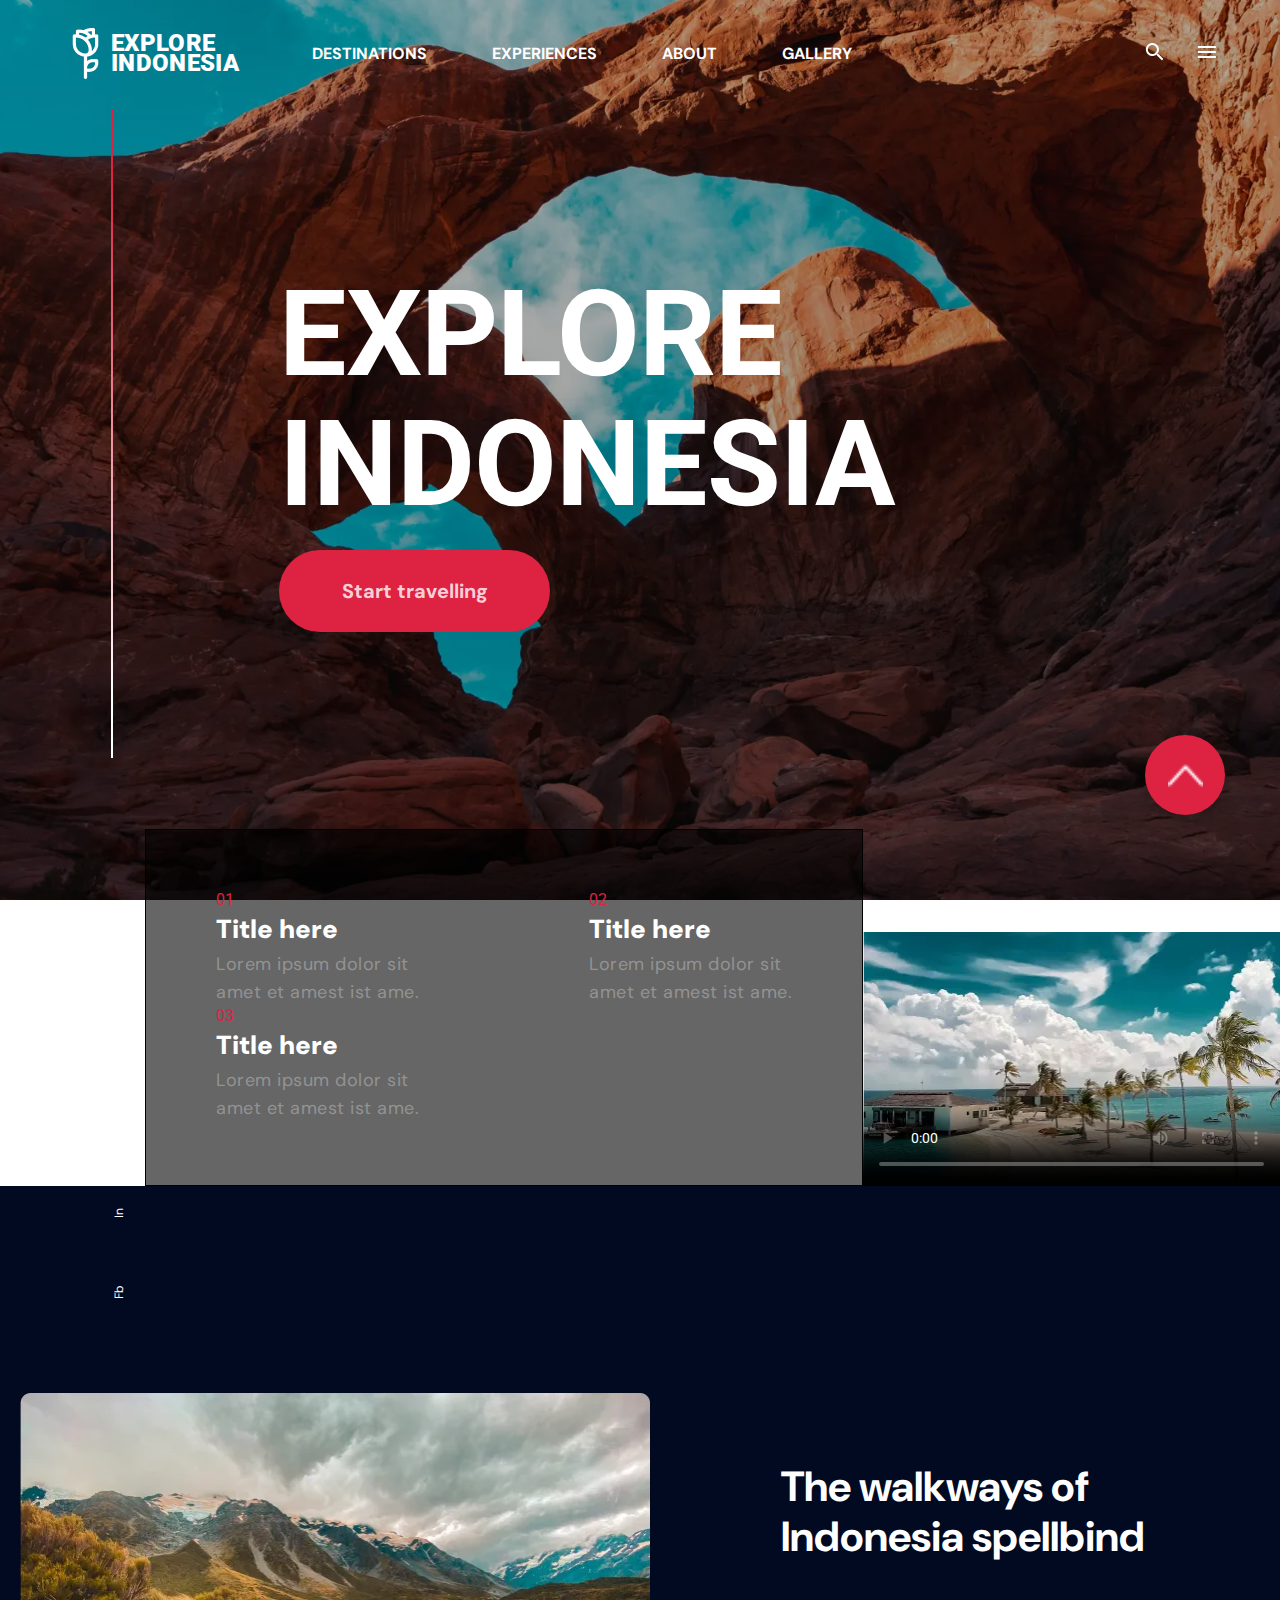
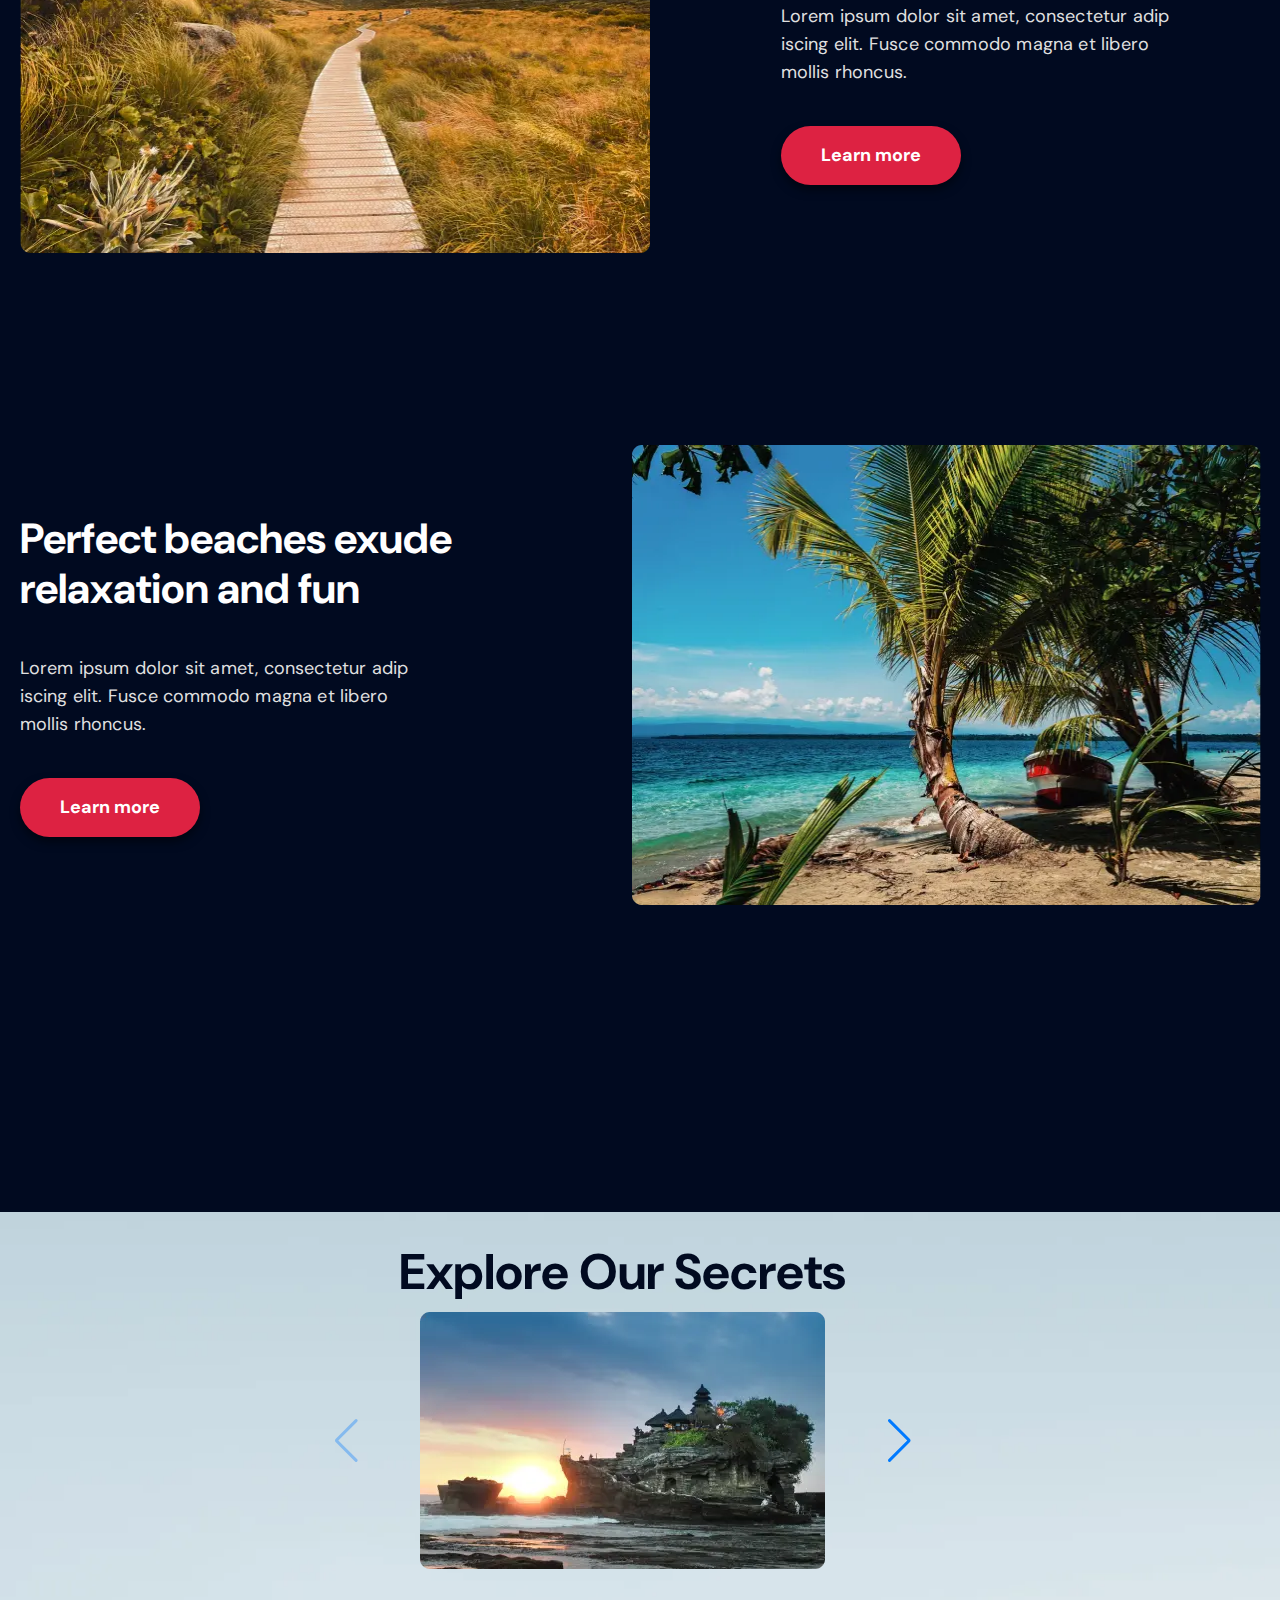
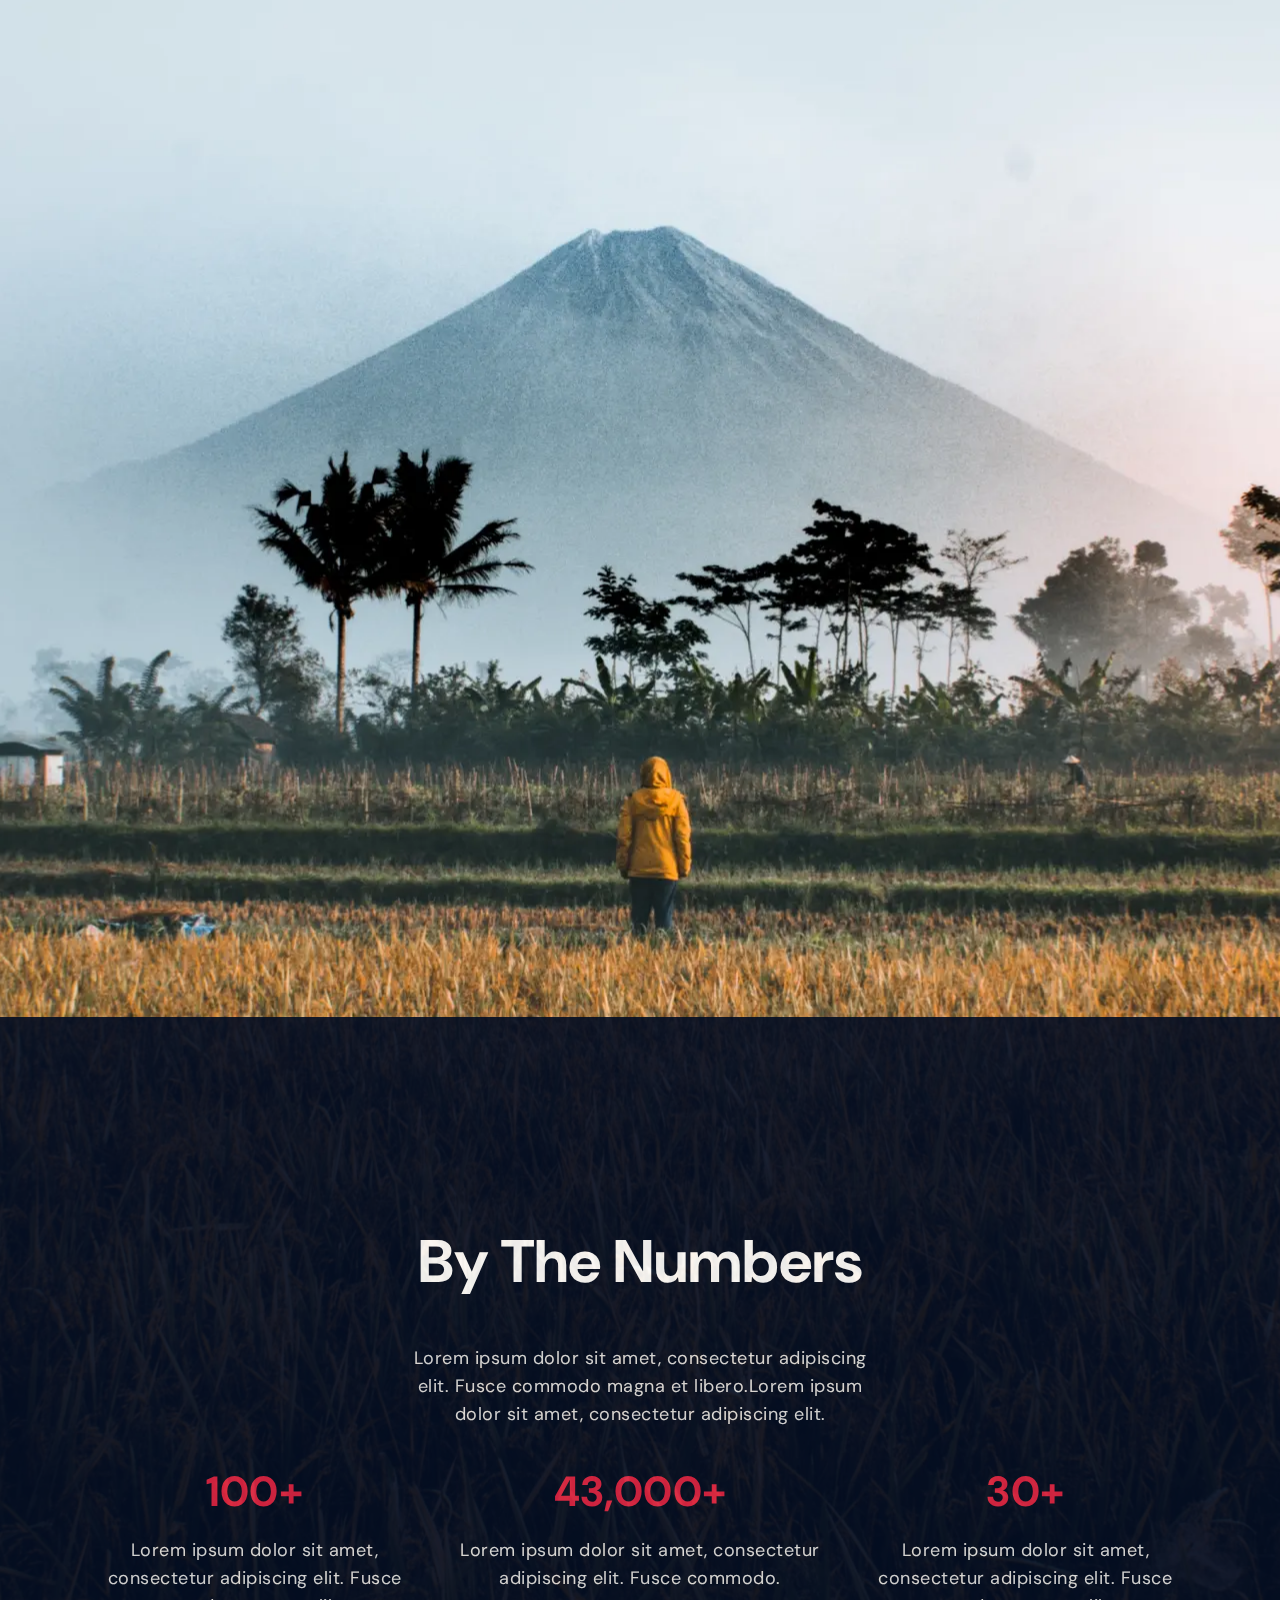
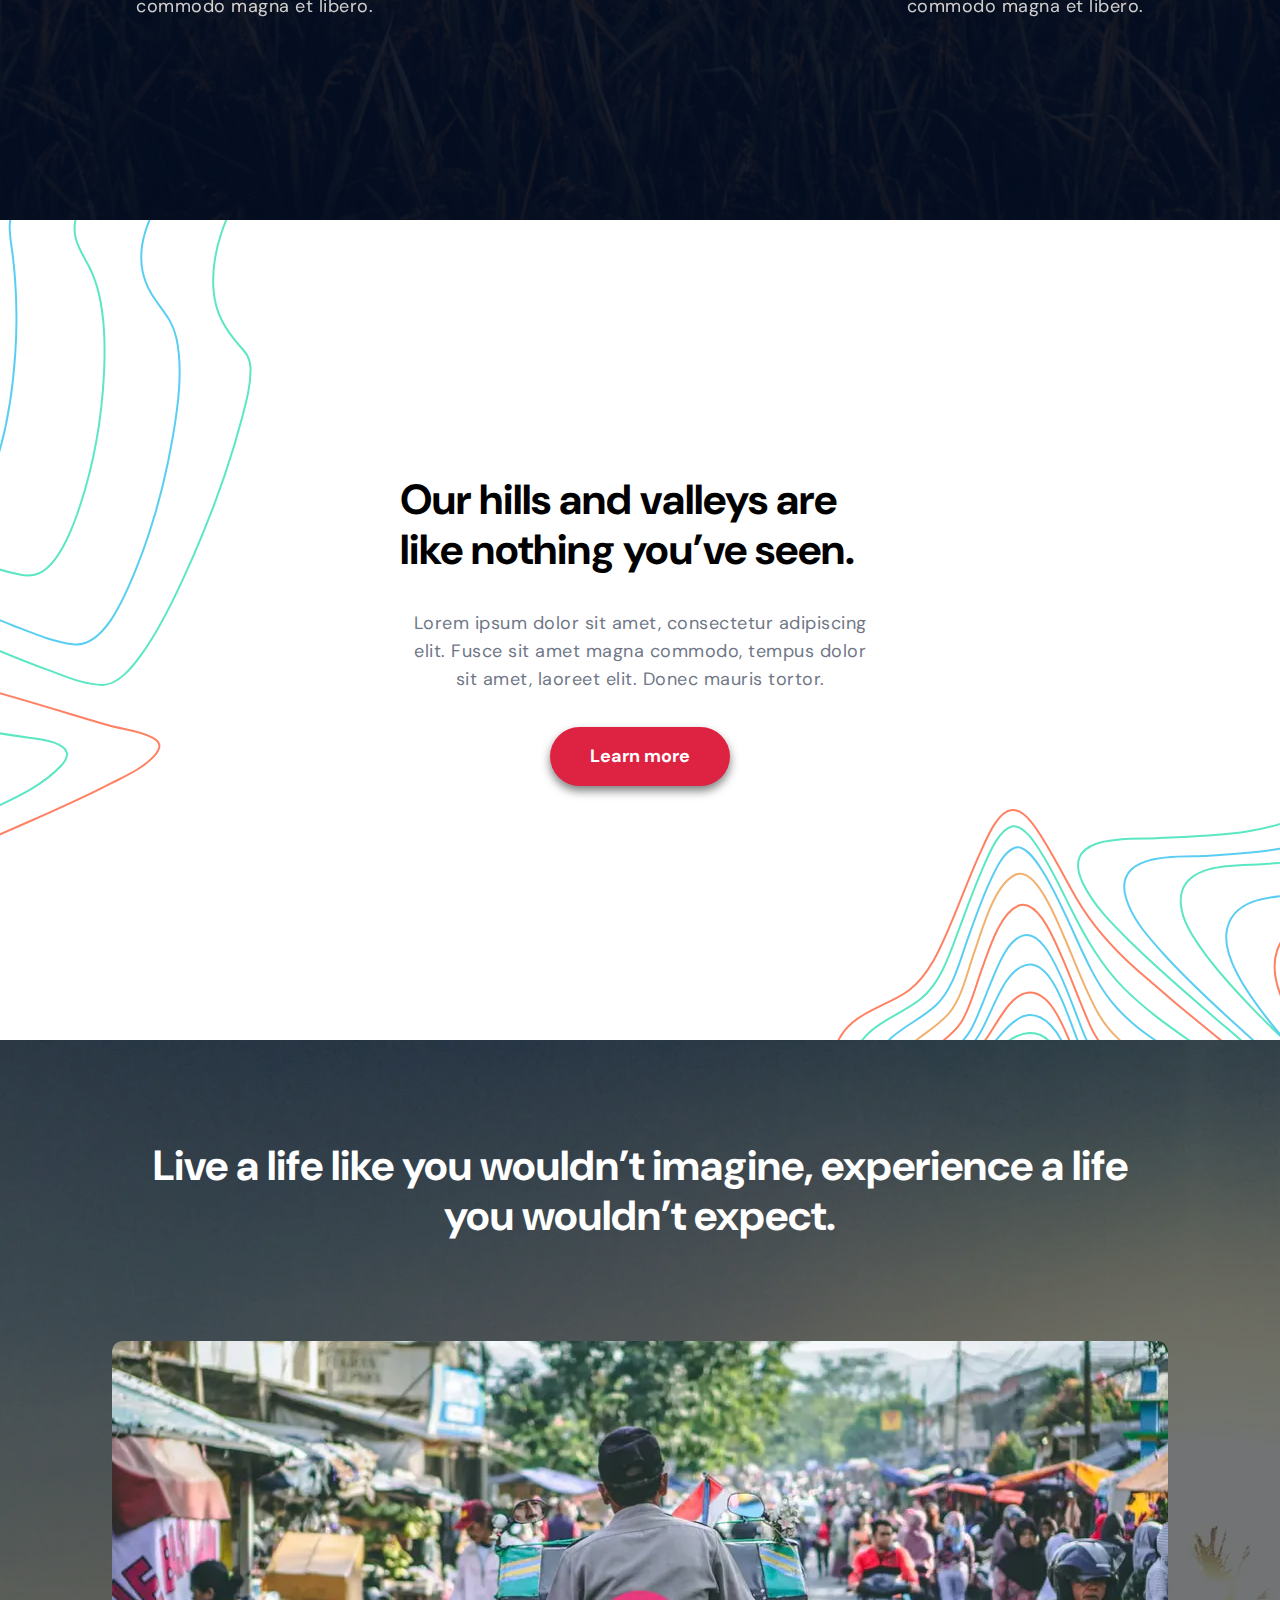
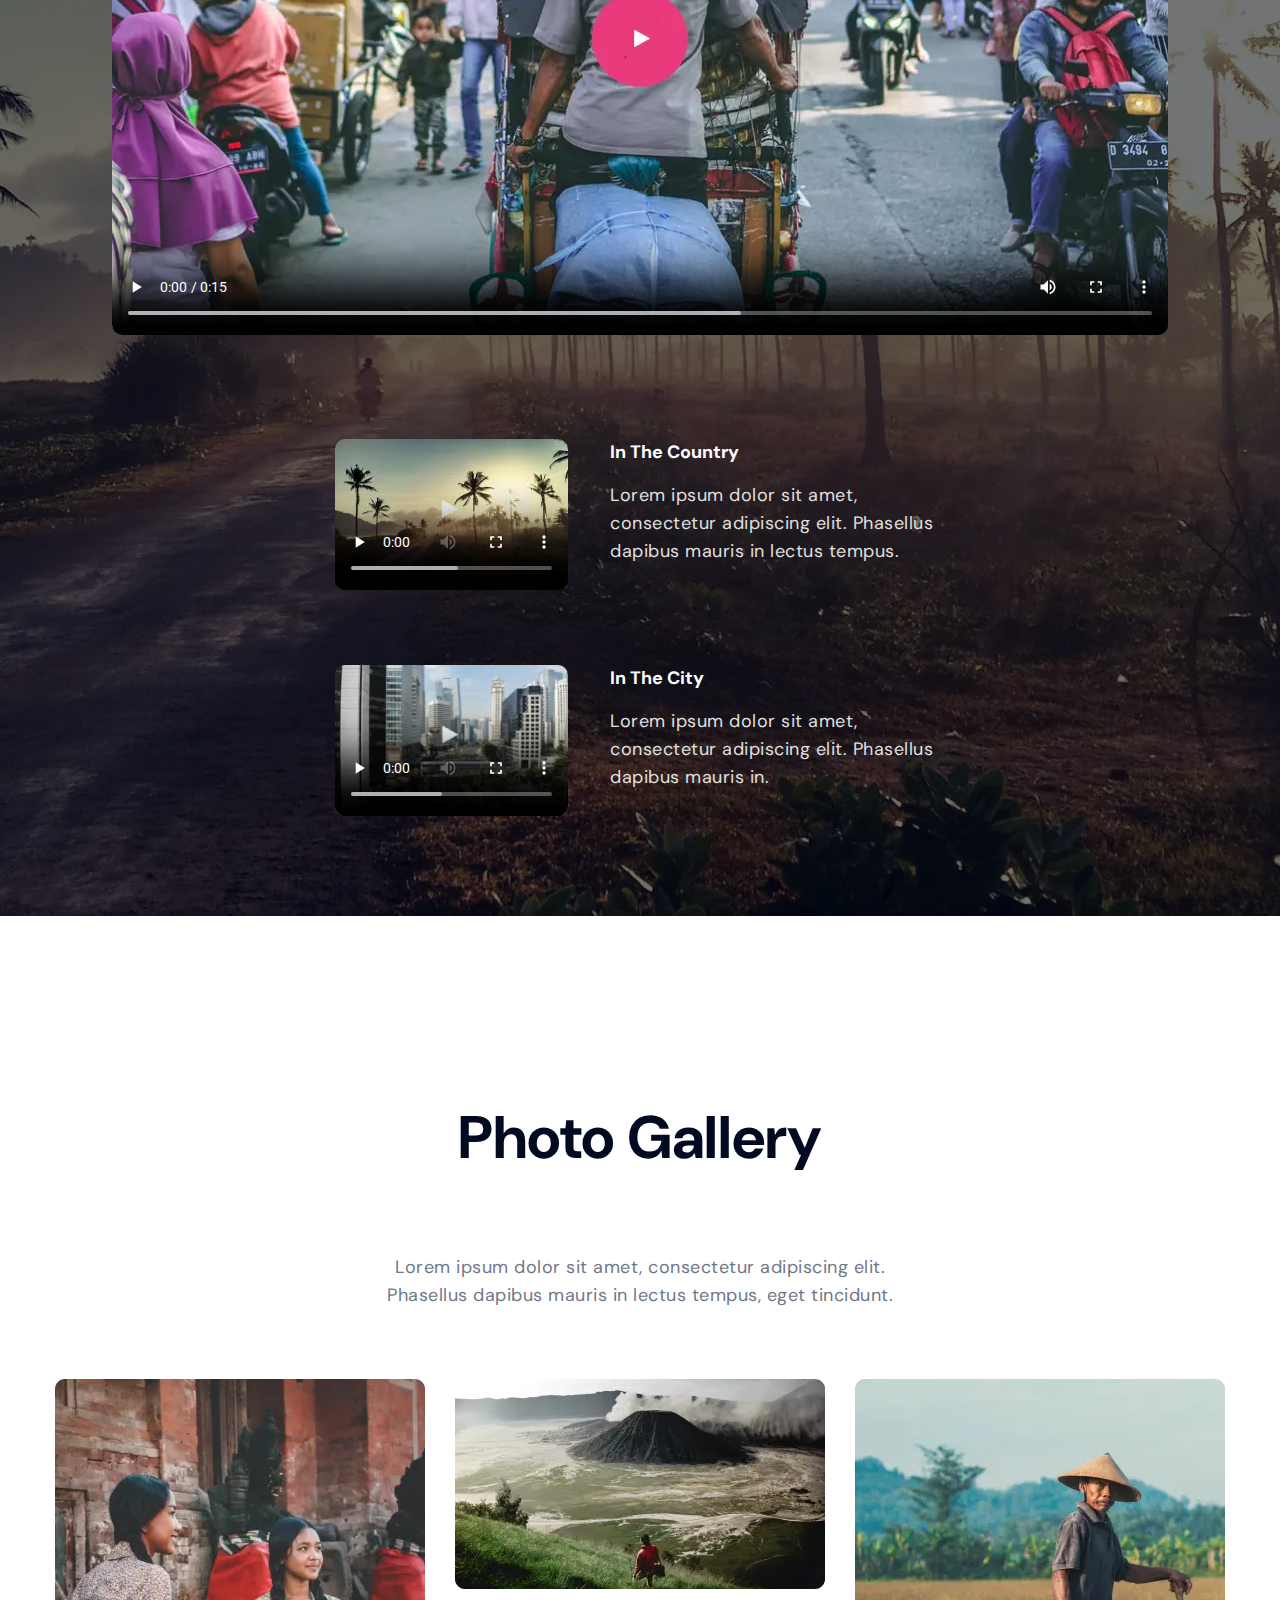
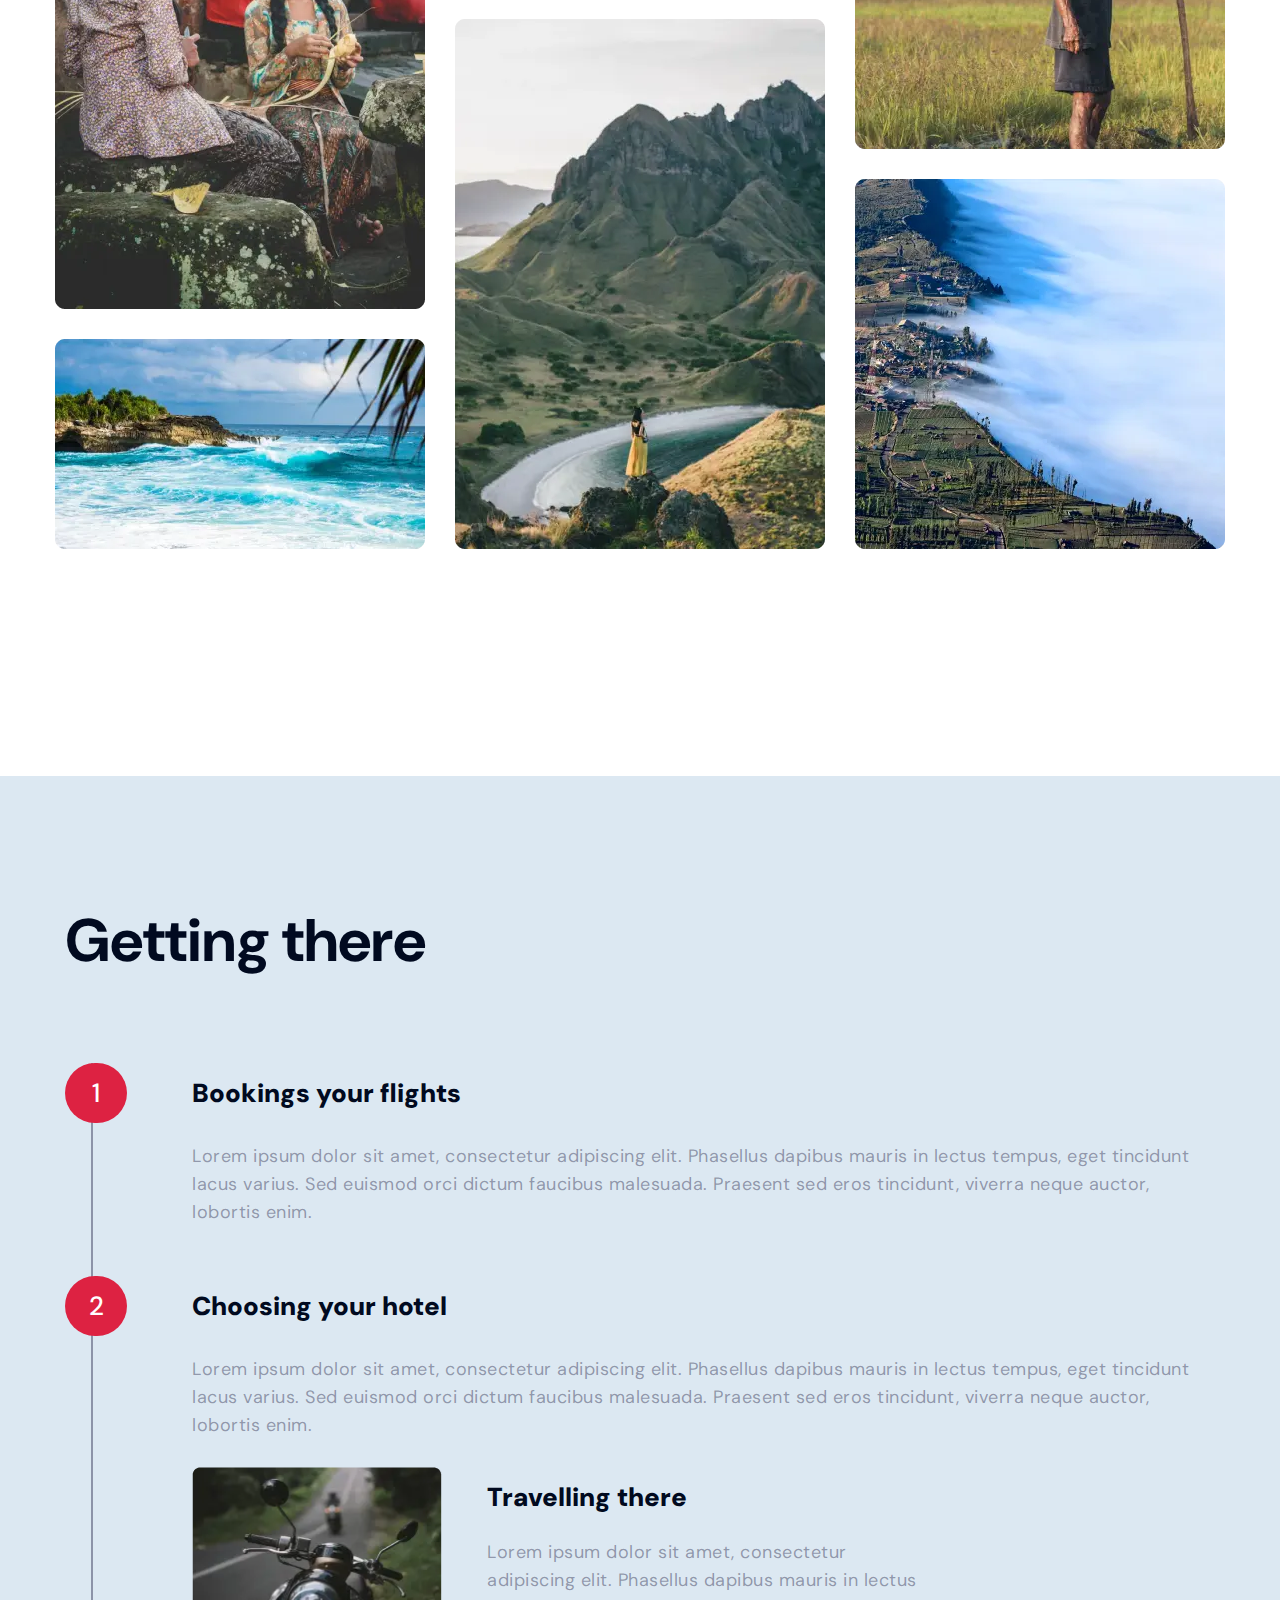
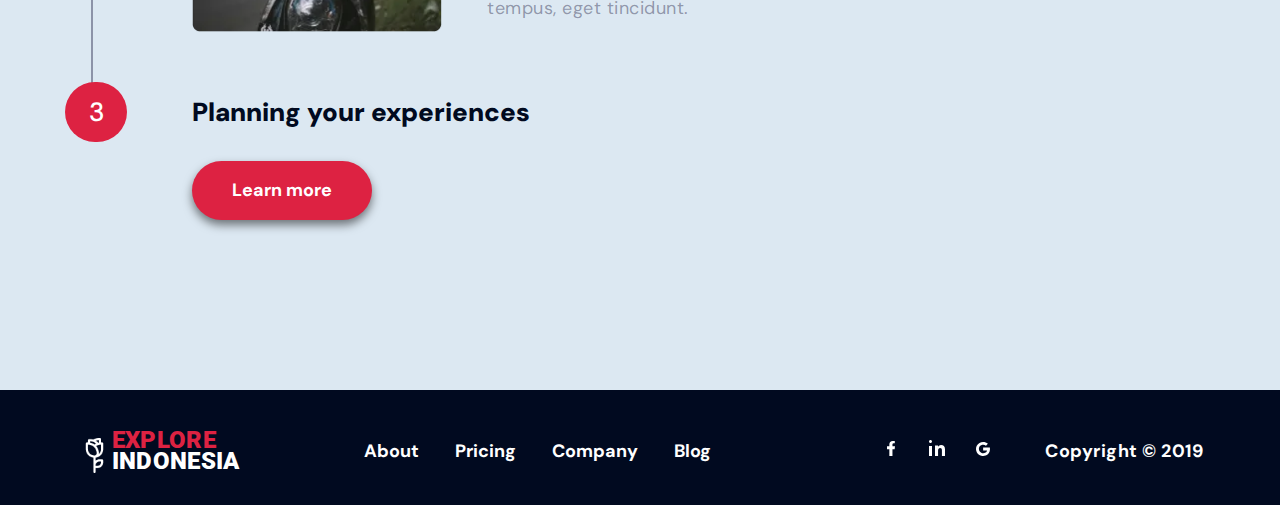
<file: index.html>
<!DOCTYPE html>
<html lang="en">
<head>
  <meta charset="UTF-8">
  <meta http-equiv="X-UA-Compatible" content="IE=edge">
  <meta name="viewport" content="width=device-width, initial-scale=1.0">
  <link rel="stylesheet" href="css/style.css">
  <link rel="stylesheet" href="css/style.less">
  <link rel="stylesheet" href="css/style404.less">
  <link rel="stylesheet" href="https://cdn.jsdelivr.net/npm/swiper@11/swiper-bundle.min.css">
  <title>Explore Indonesia</title>
  <link rel="icon" href="./img/logo1.png" type="icon">
  <link href="https://fonts.googleapis.com/css2?family=DM+Sans:opsz,wght@9..40,400;9..40,500;9..40,700&family=Roboto:wght@900&display=swap" rel="stylesheet">
</head>
<body>
  <div class="screen">
    <header>
      <a href="#" class="header__logo">
        <img class="header__logo-image" alt="логотип" src="./img/logo.png">
        <div class="header__logo_text">EXPLORE INDONESIA</div>
      </a>
      <nav class="navigation">
        <ul class="navigation__menu">
          <li class="navigation__menu-item"><a href="#destinatoins">DESTINATIONS</a></li>
          <li class="navigation__menu-item"><a href="404.html">EXPERIENCES</a></li>
          <li class="navigation__menu-item"><a href="#about">ABOUT</a></li>
          <li class="navigation__menu-item"><a href="#gallery">GALLERY</a></li>
        </ul>
        <div class="navigation__icons">
          <a href="404.html" class="navigation__icon"><img alt="Поиск" class="navigation__icons_1" src="./img/search.png"></a>
          <a href="404.html" class="navigation__icon"><img alt="Бургер-меню" class="navigation__icons_1" src="./img/burger.png"></a>
        </div>
      </nav>
    </header>
    <div class="vertical-line">
      <div class="social">
        <span class="social__link">Tw</span>
        <span class="social__link">In</span>
        <span class="social__link">Fb</span>
      </div>
      <div class="vertical-line__divider"></div>
    </div>
    <article class="intro">
      <h1 class="intro__title">EXPLORE INDONESIA</h1>
      <button type="button" class="intro__button" onclick="window.location.href='404.html'">Start travelling</button>

    </article>
    <section class="rectangle">
      <div class="rectangle__inf">
        <div class="title">
          <div class="rectangle__item-number">01</div>
          <h4 class="rectangle__item-title">Title here</h4>
          <p class="rectangle__item-description">Lorem ipsum dolor sit
            <br>amet et amest ist ame.</p>
        </div>
        <div class="title">
          <div class="rectangle__item-number">02</div>
          <h4 class="rectangle__item-title">Title here</h4>
          <p class="rectangle__item-description"> Lorem ipsum dolor sit
            <br>amet et amest ist ame.</p>
        </div>
        <div class="title">
          <div class="rectangle__item-number">03</div>
          <h4 class="rectangle__item-title">Title here</h4>
          <p class="rectangle__item-description">Lorem ipsum dolor sit
            <br>amet et amest ist ame.</p>
        </div>
      </div>
      <video class="rectangle__video" controls poster="./img/beach2.webp" src="./video/2917472986.mp4"></video>
    </section>
  </div>
  <main>
    <section class="articles" id="destinatoins">
      <div class="articles__inf">
        <div class="articles__inf_card">
          <img alt="дорога" class="card__img" src="./img/road.webp">
          <div class="articles__inf_card1">
            <h3 class="article__title">The walkways of Indonesia spellbind</h3>
            <p>Lorem ipsum dolor sit amet, consectetur adip iscing elit. Fusce commodo magna et libero mollis rhoncus.</p>
            <button type="button" class="button" onclick="window.location.href='404.html'">Learn more</button>
          </div>
        </div>
        <div class="articles__inf_card">
          <img alt="пальма" class="card__img" src="./img/beach.webp">
          <div class="articles__inf_card1" id="card_order">
            <h3>Perfect beaches exude relaxation and fun</h3>
            <p>Lorem ipsum dolor sit amet, consectetur adip iscing elit. Fusce commodo magna et libero mollis rhoncus. </p>
            <button type="button" class="button" onclick="window.location.href='404.html'">Learn more</button>
          </div>
        </div>
      </div>
    </section>
    <section class="explore-and-numbers">
      <div class="slider">
        <h2>Explore Our Secrets</h2>
        <div class="swiper mySwiper">
          <div class="swiper-wrapper">
            <div class="swiper-slide"><img alt="Остров" src="./img/slider1.webp"></div>
            <div class="swiper-slide"><img alt="Дети" src="./img/slider2.webp"></div>
            <div class="swiper-slide"><img alt="Гора" src="./img/slider3.webp"></div>
          </div>
          <div class="swiper-button-next"></div>
          <div class="swiper-button-prev"></div>
        </div>
      </div>
      <div class="explore-and-numbers__block">
        <div class="explore-and-numbers__inf">
          <h3>By The Numbers</h3>
          <p>Lorem ipsum dolor sit amet, consectetur adipiscing elit. Fusce commodo magna et libero.Lorem ipsum dolor sit amet, consectetur adipiscing elit.</p>
          <div class="explore-and-numbers__numbers">
            <div class="explore-and-numbers__numbers_card">
              <span>100+</span>
              <p>Lorem ipsum dolor sit amet,
                <br> consectetur adipiscing elit. Fusce commodo magna et libero.
              </p>
            </div>
            <div class="explore-and-numbers__numbers_card">
              <span>43,000+</span>
              <p>Lorem ipsum dolor sit amet, consectetur adipiscing elit. Fusce commodo.</p>
            </div>
            <div class="explore-and-numbers__numbers_card">
              <span>30+</span>
              <p>Lorem ipsum dolor sit amet,
                <br> consectetur adipiscing elit. Fusce commodo magna et libero.</p>
            </div>
          </div>
        </div>
      </div>
    </section>
    <section class="map">
      <h3>Our hills and valleys are like nothing you’ve seen.</h3>
      <p>Lorem ipsum dolor sit amet, consectetur adipiscing elit. Fusce sit amet magna commodo, tempus dolor sit amet, laoreet elit. Donec mauris tortor.</p>
      <button type="button" class="button" onclick="window.location.href='404.html'">Learn more</button>
    </section>
    <section class="video" id="about">
      <h3>Live a life like you wouldn’t imagine, experience a life you wouldn’t expect.</h3>
      <div class="container">
      <video controls poster="./img/Video.webp" src="./video/stock-footage-lens-blur-out-of-focus-a-crowd-of-pedestrians-is-walking-along-the-street-against-the-background.webm"></video>
    </div>
      <div class="video__inf">
        <div class="video__inf_card">
          <video controls poster="./img/Preview.webp" src="./video/stock-footage-coconut-palm-trees-bottom-view-green-palm-tree-on-blue-sky-background-view-of-palm-trees-against.webm" class="card__video"></video>
          <div class="card__text">
            <h5>In The Country</h5>
            <p>Lorem ipsum dolor sit amet, consectetur adipiscing elit. Phasellus dapibus mauris in lectus tempus.
            </p>
          </div>
        </div>
        <div class="video__inf_card">
          <video controls poster="./img/Preview1.webp" src="./video/stock-footage-top-down-aerial-of-cars-drive-at-cross-road-nobody-cityscape-traffic-highway-transportation.webm" class="card__video"></video>
          <div class="card__text">
            <h5>In The City</h5>
            <p>Lorem ipsum dolor sit amet, consectetur adipiscing elit. Phasellus dapibus mauris in.</p>
          </div>
        </div>
      </div>
    </section>
    <section class="photo-gallery" id="gallery">
      <div class="photo-gallery__top">
        <h2>Photo Gallery</h2>
        <p>Lorem ipsum dolor sit amet, consectetur adipiscing elit. Phasellus dapibus mauris in lectus tempus, eget tincidunt.</p>
        <div class="photo-gallery__top_gallery">
          <div class="block-1">
            <img alt="женщины" src="./img/photo1.webp" class="gallery__photo">
            <img alt="вода" src="./img/photo2.webp" class="gallery__photo">
          </div>
          <div class="block-2">
            <img alt="горы" src="./img/photo3.webp" class="gallery__photo">
            <img alt="горы" src="./img/photo4.webp" class="gallery__photo">
          </div>
          <div class="block-3">
            <img alt="поле" src="./img/photo5.webp" class="gallery__photo">
            <img alt="поселение" src="./img/photo6.webp" class="gallery__photo">
          </div>
        </div>
      </div>
    </section>
    <section class="getting-there">
      <div class="getting-there__top">
        <h2>Getting there</h2>
        <div class="getting-there__top__table">
          <div class="inf">
            <div class="inf__circle">
              <p>1</p>
            </div>
            <div class="inf__text">
              <h4>Bookings your flights</h4>
              <p>Lorem ipsum dolor sit amet, consectetur adipiscing elit. Phasellus dapibus mauris in lectus tempus, eget tincidunt lacus varius. Sed euismod orci dictum faucibus malesuada. Praesent sed eros tincidunt, viverra neque auctor, lobortis enim.</p>
            </div>
          </div>
          <div class="inf">
            <div class="inf__circle">
              <p>2</p>
            </div>
            <div class="inf__text" id="inf__text1">
              <h4>Choosing your hotel</h4>
              <p>Lorem ipsum dolor sit amet, consectetur adipiscing elit. Phasellus dapibus mauris in lectus tempus, eget tincidunt lacus varius. Sed euismod orci dictum faucibus malesuada. Praesent sed eros tincidunt, viverra neque auctor, lobortis enim.</p>
              <div class="inf__photo">
                <img alt="мотоцикл" src="./img/moto.webp" class="inf__photo_moto">
                <div class="inf__photo_text">
                  <h4>Travelling there</h4>
                  <p>Lorem ipsum dolor sit amet, consectetur adipiscing elit. Phasellus dapibus mauris in lectus tempus, eget tincidunt.</p>
                </div>
              </div>
            </div>
          </div>
          <div class="inf">
            <div class="inf__circle">
              <p>3</p>
            </div>
            <div class="inf__text">
              <h4>Planning your experiences</h4>
              <button type="button" class="button" onclick="window.location.href='404.html'">Learn more</button>
            </div>
          </div>
        </div>
      </div>
    </section>
  </main>
  <footer>
    <div class="footer__block">
      <div class="footer__logo">
        <img alt="логотип" src="./img/logo.png">
        <div class="footer__logo_text">EXPLORE
          <div class="title">INDONESIA</div>
        </div>
      </div>
      <nav class="navigation">
        <ul class="navigation__menu">
          <li><a href="#about">About</a></li>
          <li><a href="404.html">Pricing</a></li>
          <li><a href="404.html">Company</a></li>
          <li><a href="404.html">Blog</a></li>
        </ul>
        <a href="#top" class="scroll-to-top">
          <div class="circle-with-arrow">
            <img src="./img/стрелка футер.png" alt="наверх">
          </div>
        </a>
        <div class="navigation__media">
          <div>
            <a href="404.html"><img alt="Facebook" src="./img/Facebook.svg"></a>
            <a href="404.html"><img alt="Linkedin" src="./img/Linkedin.svg"></a>
            <a href="404.html"><img alt="Google" src="./img/Google.svg"></a>
          </div>
          <p class="footer__block_text">Copyright &copy; 2019</p>
        </div>
      </nav>
    </div>
  </footer>
  <script src="https://cdn.jsdelivr.net/npm/swiper@11/swiper-bundle.min.js"></script>
  <script>
    var swiper = new Swiper(".mySwiper", {
      navigation: {
        nextEl: ".swiper-button-next",
        prevEl: ".swiper-button-prev",
      },
    });
    const scrollToTopButton = document.querySelector('.scroll-to-top');
    window.addEventListener('scroll', () => {
      if (window.scrollY > 200) {
        scrollToTopButton.style.opacity = '1';
        scrollToTopButton.style.pointerEvents = 'auto';
      } else {
        scrollToTopButton.style.opacity = '0';
        scrollToTopButton.style.pointerEvents = 'none';
      }
    });
    scrollToTopButton.addEventListener('click', (e) => {
      e.preventDefault();
      window.scrollTo({
        top: 0,
        behavior: 'smooth'
      });
    });
  </script>
</body>
</html>
</file>
<file: css/style.css>
* {
  margin: 0;
  padding: 0;
}
.screen {
  background: linear-gradient(rgb(0, 0, 0, 0.3), rgb(0, 0, 0, 0.4)), url(../img/page1.webp);
  background-size: cover;
  background-attachment: fixed;
  background-repeat: no-repeat;
  background-position: center center;
  width: 100%;
  min-height: 1080px;
  display: flex;
  justify-content: flex-start;
  align-items: center;
  flex-direction: column;
}
.screen header {
  display: flex;
  justify-content: space-between;
  align-items: center;
  width: 90.625%;
  margin: 28px auto 0 auto;
}
.header__logo {
  display: flex;
  justify-content: center;
  align-items: center;
}
.header__logo_text {
  color: #FFF;
  font-family: 'Roboto', sans-serif;
  font-size: 24px;
  font-style: normal;
  font-weight: 900;
  line-height: 80.5%;
  letter-spacing: 0.315px;
  text-transform: uppercase;
  max-width: 128px;
}

.navigation__menu-item a:hover {
  border-bottom: 2px solid #ffffff;  
}

.navigation {
  display: flex;
  justify-content: space-between;
  align-items: center;
  width: 78.3%;
}
.navigation__menu {
  display: flex;
  justify-content: space-between;
  align-items: center;
  column-gap: 65px;
  font-family: 'DM Sans', sans-serif;
  font-weight: 700;
  padding: 0;
}
.navigation__menu li {
  list-style-type: none;
  margin: 0;
}
.navigation__menu li a {
  text-decoration: none;
  color: white;
}
.navigation__icons {
  display: flex;
  justify-content: space-between;
  align-items: center;
  width: 82px;
}
.screen .intro {
  display: flex;
  align-items: flex-start;
  justify-content: flex-start;
  flex-direction: column;
  margin: 190px auto 0 279px;
  width: 627px;
}
.screen .intro h1 {
  font-family: 'Roboto', sans-serif;
  font-size: 120px;
  font-weight: 700;
  line-height: 130px;
  font-style: normal;
  text-transform: uppercase;
  color: #FFF;
  letter-spacing: -1px;
}
.intro__button {
  width: 271.141px;
  height: 82px;
  padding: 20px;
  flex-shrink: 0;
  border-radius: 211px;
  border: 0;
  background: #dd2242;
  color: rgba(255, 255, 255, 0.8);
  text-align: center;
  font-family: 'DM Sans', sans-serif;
  font-size: 20px;
  font-weight: 700;
  line-height: 150%;
  margin-top: 21px;
}
.intro__button:hover {
  background-color: rgba(255, 255, 255, 0.8);
  color: #dd2242;
  transition: all 0.5s ease;
}
.screen .rectangle {
  display: flex;
  align-items: flex-end;
  justify-content: end;
  margin-top: 197px;
  width: 100%;
}
.rectangle__inf {
  display: flex;
  justify-content: space-between;
  align-items: center;
  width: 45%;
  border: 1px solid #000;
  background: rgba(0, 0, 0, 0.6);
  padding-left: 70px;
  padding-right: 70px;
  padding-top: 60px;
  padding-bottom: 63px;
  flex-wrap: wrap;
}
.rectangle__inf .title {
  max-width: 210px;
  min-height: 87px;
}
.rectangle__inf .title h4 {
  color: #FFFFFF;
  font-family: 'DM Sans', sans-serif;
  font-size: 26px;
  font-weight: 900;
  line-height: 41px;
}
.rectangle__inf .title p {
  color: #939393;
  font-feature-settings: 'clig' off, 'liga' off;
  font-family: 'DM Sans', sans-serif;
  font-size: 18px;
  font-style: normal;
  font-weight: 400;
  line-height: 28px;
  letter-spacing: 0.5px;
}
.rectangle__item-number{
  color:#DD2242;
  font-family: 'Roboto';
  font-size:16px;  
}
.screen .rectangle video {
  width: 417px;
  height: 254px;
}
.social {
  font-family: 'DM Sans', sans-serif;
  position: absolute;
  display: flex;
  flex-direction: column;
  height: 30%; 
  top: 80%;
  top: calc(115vh + 20px);
  justify-content: space-evenly;
  font-size: 16px; 
}
.social span {
  font-size: 12px; 
  transform: rotate(270deg);
  color: white; 
}
.vertical-line {
  position: absolute;
  height: 90vh; 
  padding: 110px;
  left: 1px;
}
.vertical-line__divider {
  width: 2px; 
  height: 80%; 
  background: linear-gradient(to bottom, #DD2242 10%, white 90%); 
}
a {
  color: inherit;
  text-decoration: none;
}
.h1 {
  font-family: 'Roboto', sans-serif;
  font-size: 120px;
  font-weight: 700;
  line-height: 130px;
  font-style: normal;
  text-transform: uppercase;
  color: #FFF;
}
.h2 {
  color: #010A20;
  text-align: center;
  font-family: 'DM Sans', sans-serif;
  font-size: 60px;
  font-style: normal;
  font-weight: 700;
  line-height: 150%;
}
.h3 {
  color: #FFF;
  font-feature-settings: 'clig' off, 'liga' off;
  font-family: 'DM Sans', sans-serif;
  font-size: 42px;
  font-style: normal;
  font-weight: 700;
  line-height: 50px;
  width: 480px;
}
.h4 {
  color: #FFFFFF;
  font-family: 'DM Sans', sans-serif;
  font-size: 26px;
  font-weight: 900;
  line-height: 41px;
}
.p {
  color: #E0E0E0;
  text-align: center;
  font-feature-settings: 'clig' off, 'liga' off;
  font-family: 'DM Sans', sans-serif;
  font-size: 18px;
  font-style: normal;
  font-weight: 400;
  line-height: 28px;
  letter-spacing: 0.5px;
}
.articles {
  background: #010A20;
  background-size: cover;
  background-position: center center;
  display: flex;
  justify-content: center;
  align-items: center;
}
.articles__inf {
  width: 1250px;
  display: flex;
  flex-direction: column;
  gap: 192px;
  justify-content: center;
  align-items: center;
  margin-top: 207px;
  margin-bottom: 307px;
}
.articles__inf_card {
  display: flex;
  justify-content: center;
  align-items: center;
  gap: 131px;
  flex-wrap: wrap;
}
.card__img {
  width: 630px;
  height: 460px;
  flex-shrink: 0;
}
.articles__inf_card1 {
  display: flex;
  flex-direction: column;
  gap: 40px;
}
.articles__inf_card1 h3 {
  color: #FFF;
  font-feature-settings: 'clig' off, 'liga' off;
  font-family: 'DM Sans', sans-serif;
  font-size: 42px;
  font-style: normal;
  font-weight: 700;
  line-height: 50px;
  width: 480px;
}
.articles__inf_card1 p {
  font-family: 'DM Sans', sans-serif;
  font-size: 18px;
  font-style: normal;
  font-weight: 400;
  line-height: 28px;
  letter-spacing: 0.18px;
  color: #E0E0E0;
  width: 410px;
}
.articles__inf_card1 .button {
  padding: 20px;
  background-color: #dd2242;
  color: #FFF;
  display: flex;
  width: 180px;
  padding: 16px 24px;
  justify-content: center;
  align-items: center;
  gap: 24px;
  border-radius: 32px;
  font-family: 'DM Sans', sans-serif;
  font-size: 18px;
  font-style: normal;
  font-weight: 700;
  line-height: 150%;
  border: 0;
  box-shadow: 0px 5px 10px 0px rgba(0, 0, 0, 0.5);
}
.articles__inf_card1 .button:hover {
  background-color: #FFF;
  color: #dd2242;
  transition: all 0.5s ease;
}
#card_order {
  order: -1;
}
.explore-and-numbers {
  background: url(../img/mountain.webp);
  background-repeat: no-repeat;
  height: 2208px;
  background-size: cover;
  background-position: center center;
  display: flex;
  flex-direction: column;
  justify-content: space-between;
}
.explore-and-numbers .slider {
  display: flex;
  flex-direction: column;
  align-items: center;
  gap: 20px;
  margin-top: 100px;
}
.explore-and-numbers .slider h2 {
  color: #010A20;
  text-align: center;
  font-family: 'DM Sans', sans-serif;
  font-size: 60px;
  font-style: normal;
  font-weight: 700;
  line-height: 150%;
}
.explore-and-numbers .slider .swiper {
  width: 600px;
  height: 100%;
}
.explore-and-numbers .slider .swiper-slide {
  display: flex;
  justify-content: center;
  align-items: center;
}
.swiper-slide img {
  display: block;
  width: 405px;
  height: 257px;
  object-fit: cover;
}
.explore-and-numbers__block {
  opacity: 0.9;
  background: #020C21;
  display: flex;
  align-items: center;
  justify-content: center;
  padding: 200px auto;
}
.explore-and-numbers__inf {
  max-width: 1280px;
  width: 100%;
  margin: 200px 72px;
  display: flex;
  flex-direction: column;
  align-items: center;
}
.explore-and-numbers__inf h3 {
  color: #FFF;
  text-align: center;
  font-family: 'DM Sans', sans-serif;
  font-size: 60px;
  font-style: normal;
  font-weight: 700;
  line-height: 150%;
}
.explore-and-numbers__inf > p {
  color: #E0E0E0;
  text-align: center;
  font-feature-settings: 'clig' off, 'liga' off;
  font-family: 'DM Sans', sans-serif;
  font-size: 18px;
  font-style: normal;
  font-weight: 400;
  line-height: 28px;
  letter-spacing: 0.5px;
  width: 484px;
  padding-top: 37px;
  padding-bottom: 39px;
}
.explore-and-numbers__numbers {
  display: flex;
  justify-content: space-between;
  width: 100%;
  gap: 20px;
}
.explore-and-numbers__numbers_card {
  display: flex;
  flex-direction: column;
  align-items: center;
  justify-content: start;
}
.explore-and-numbers__numbers_card span {
  color: #DD2242;
  text-align: center;
  font-family: 'DM Sans', sans-serif;
  font-size: 42px;
  font-style: normal;
  font-weight: 700;
  line-height: 50px;
  letter-spacing: 0.386px;
  margin-bottom: 19px;
}
.explore-and-numbers__numbers_card p {
  color: #E0E0E0;
  text-align: center;
  font-feature-settings: 'clig' off, 'liga' off;
  font-family: 'DM Sans', sans-serif;
  font-size: 18px;
  font-style: normal;
  font-weight: 400;
  line-height: 28px;
  letter-spacing: 0.5px;
  max-width: 380px;
}
.map {
  background: url(../img/Mask\ Group-1.svg), url(../img/Mask\ Group.svg);
  height: 820px;
  background-size: cover;
  background-position: center center;
  display: flex;
  flex-direction: column;
  justify-content: center;
  align-items: center;
  gap: 34px;
}
.map h3 {
  color: #FFF;
  font-feature-settings: 'clig' off, 'liga' off;
  font-family: 'DM Sans', sans-serif;
  font-size: 42px;
  font-style: normal;
  font-weight: 700;
  line-height: 50px;
  width: 480px;
  color: #000;
}
.map p {
  color: #E0E0E0;
  text-align: center;
  font-feature-settings: 'clig' off, 'liga' off;
  font-family: 'DM Sans', sans-serif;
  font-size: 18px;
  font-style: normal;
  font-weight: 400;
  line-height: 28px;
  letter-spacing: 0.5px;
  color: #6F7787;
  width: 470px;
}
.map .button {
  padding: 20px;
  background-color: #dd2242;
  color: #FFF;
  display: flex;
  width: 180px;
  padding: 16px 24px;
  justify-content: center;
  align-items: center;
  gap: 24px;
  border-radius: 32px;
  font-family: 'DM Sans', sans-serif;
  font-size: 18px;
  font-style: normal;
  font-weight: 700;
  line-height: 150%;
  border: 0;
  box-shadow: 0px 5px 10px 0px rgba(0, 0, 0, 0.5);
}
.map .button:hover {
  background-color: #FFF;
  color: #dd2242;
  transition: all 0.5s ease;
}
.video {
  background: url(../img/hugo-matilla-EFuCATqfblI-unsplash\ 1.webp), url(../img/Rectangle\ 1272.webp);
  min-height: 1476px;
  background-size: cover;
  background-position: center center;
  display: flex;
  justify-content: center;
  align-items: center;
  flex-direction: column;
  gap: 100px;
}
.video h3 {
  color: #FFF;
  font-feature-settings: 'clig' off, 'liga' off;
  font-family: 'DM Sans', sans-serif;
  font-size: 42px;
  font-style: normal;
  font-weight: 700;
  line-height: 50px;
  width: 480px;
  max-width: 1050px;
  width: 100%;
  text-align: center;
}
.video video {
  max-width: 1056px;
  width: 100%;
  border-radius: 10px;
}
.video .video__inf {
  display: flex;
  justify-content: center;
  align-items: center;
  gap: 75px;
  flex-wrap: wrap;
}
.video .video__inf .video__inf_card {
  display: flex;
  justify-content: center;
  gap: 42px;
}
.video .video__inf .video__inf_card .card__video {
  width: 233px;
  height: 151px;
}
.video .video__inf .video__inf_card .card__text {
  display: flex;
  flex-direction: column;
  gap: 15px;
}
.video .video__inf .video__inf_card .card__text h5 {
  color: #FFF;
  font-family: 'DM Sans', sans-serif;
  font-size: 18px;
  font-style: normal;
  font-weight: 700;
  line-height: 150%;
}
.video .video__inf .video__inf_card .card__text p {
  color: #E0E0E0;
  text-align: center;
  font-feature-settings: 'clig' off, 'liga' off;
  font-family: 'DM Sans', sans-serif;
  font-size: 18px;
  font-style: normal;
  font-weight: 400;
  line-height: 28px;
  letter-spacing: 0.5px;
  max-width: 335px;
  text-align: start;
}
.photo-gallery {
  background: #FFF;
  background-size: cover;
  background-position: center center;
  display: flex;
  justify-content: center;
  align-items: center;
  flex-direction: column;
  margin: auto;
  margin-top: 177px;
}
.photo-gallery__top {
  display: flex;
  flex-direction: column;
  justify-content: center;
  align-items: center;
  gap: 70px;
}
.photo-gallery__top h2 {
  color: #010A20;
  text-align: center;
  font-family: 'DM Sans', sans-serif;
  font-size: 60px;
  font-style: normal;
  font-weight: 700;
  line-height: 150%;
}
.photo-gallery__top p {
  color: #E0E0E0;
  text-align: center;
  font-feature-settings: 'clig' off, 'liga' off;
  font-family: 'DM Sans', sans-serif;
  font-size: 18px;
  font-style: normal;
  font-weight: 400;
  line-height: 28px;
  letter-spacing: 0.5px;
  color: #6F7787;
  width: 511px;
}
.photo-gallery__top_gallery {
  display: flex;
  justify-content: center;
  gap: 30px;
  flex-wrap: wrap;
  max-width: 1170px;
  width: 100%;
  margin: auto;
}

.block-1, .block-2, .block-3 {
  display: flex;
  flex-direction: column;
  gap: 30px;
}
.getting-there {
  background: #DCE8F2;
  display: flex;
  flex-direction: column;
  align-items: center;
  background-size: cover;
  background-position: center center;
  padding-top: 120px;
  padding-bottom: 120px;
  margin-top: 227px;
}
.getting-there__top {
  display: flex;
  flex-direction: column;
  max-width: 1150px;
  width: 100%;
  margin: auto;
}
.getting-there__top h2 {
  color: #010A20;
  font-family: 'DM Sans', sans-serif;
  font-size: 60px;
  font-style: normal;
  font-weight: 700;
  line-height: 150%;
  height: 167px;
}
.getting-there__top__table {
  display: flex;
  flex-direction: column;
  align-items: center;
}
.getting-there__top__table .inf {
  display: flex;
  justify-content: space-between;
  align-items: baseline;
  gap: 45px;
  width: 100%;
}
.getting-there__top__table .inf .inf__circle {
  width: 60px;
  height: 60px;
  border-radius: 100%;
  background-color: #DD2242;
  display: flex;
  align-items: center;
  justify-content: center;
}
.getting-there .getting-there__top .getting-there__top__table .inf .inf__circle p {
  color: #FFF;
  text-align: center;
  font-family: 'DM Sans', sans-serif;
  font-size: 26.409px;
  font-style: normal;
  font-weight: 500;
  line-height: 38.146px;
  max-width: 1040px;
}
.getting-there .getting-there__top .getting-there__top__table .inf .inf__text {
  display: flex;
  flex-direction: column;
  justify-content: center;
  gap: 28px;
  max-width: 1040px;
  width: 100%;
}
.getting-there .getting-there__top .getting-there__top__table .inf .inf__text h4 {
  color: #FFFFFF;
  font-family: 'DM Sans', sans-serif;
  font-size: 26px;
  font-weight: 900;
  line-height: 41px;
  color: #010A20;
}
.getting-there .getting-there__top .getting-there__top__table .inf .inf__text p {
  color: #E0E0E0;
  text-align: center;
  font-feature-settings: 'clig' off, 'liga' off;
  font-family: 'DM Sans', sans-serif;
  font-size: 18px;
  font-style: normal;
  font-weight: 400;
  line-height: 28px;
  letter-spacing: 0.5px;
  color: rgba(21, 20, 57, 0.4);
  text-align: start;
}
.getting-there .getting-there__top .getting-there__top__table .inf .inf__text .button {
  padding: 20px;
  background-color: #dd2242;
  color: #FFF;
  display: flex;
  width: 180px;
  padding: 16px 24px;
  justify-content: center;
  align-items: center;
  gap: 24px;
  border-radius: 32px;
  font-family: 'DM Sans', sans-serif;
  font-size: 18px;
  font-style: normal;
  font-weight: 700;
  line-height: 150%;
  border: 0;
  box-shadow: 0px 5px 10px 0px rgba(0, 0, 0, 0.5);
}
.getting-there .getting-there__top .getting-there__top__table .inf .inf__text .button:hover {
  background-color: #FFF;
  color: #dd2242;
  transition: all 0.5s ease;
}
.getting-there .getting-there__top .getting-there__top__table .inf .inf__text .inf__photo {
  display: flex;
  align-items: center;
  gap: 45px;
}
.getting-there .getting-there__top .getting-there__top__table .inf .inf__text .inf__photo .inf__photo_moto {
  width: 250px;
  height: 165px;
  flex-shrink: 1;
}
.getting-there .getting-there__top .getting-there__top__table .inf .inf__text .inf__photo .inf__photo_text {
  display: flex;
  flex-direction: column;
  gap: 20px;
  max-width: 450px;
}
.getting-there .getting-there__top .getting-there__top__table .inf .inf__text .inf__photo .inf__photo_text h4 {
  color: #FFFFFF;
  font-family: 'DM Sans', sans-serif;
  font-size: 26px;
  font-weight: 900;
  line-height: 41px;
  color: #010A20;
}
.getting-there .getting-there__top .getting-there__top__table .inf .inf__text .inf__photo .inf__photo_text p {
  color: #E0E0E0;
  text-align: center;
  font-feature-settings: 'clig' off, 'liga' off;
  font-family: 'DM Sans', sans-serif;
  font-size: 18px;
  font-style: normal;
  font-weight: 400;
  line-height: 28px;
  letter-spacing: 0.5px;
  color: rgba(21, 20, 57, 0.4);
  text-align: start;
}
.navigation__menu a:hover {
  border-bottom: 2px solid #ffffff; 
}
.getting-there__top__table {
  position: relative;
}
.getting-there__top__table::before {
  content: "";
  position: absolute;
  top: 0;
  left: 26px;
  width: 2px;
  height: 80%; 
  background-color: rgba(21, 20, 57, 0.4);
  z-index: 0; 
}
.inf {
  position: relative;
  display: flex;
  align-items: center;
  margin-bottom: 50px; 
}
.inf__circle {
  background-color: #e63946; 
  font-size: 20px;
  font-weight: bold;
  display: flex;
  justify-content: center;
  align-items: center;
  border-radius: 50%;
  position: relative;
}
.inf__text {
  margin-left: 20px; 
}
.scroll-to-top {
    position: fixed;
    bottom: 85px; 
    right: 55px; 
    width: 80px;
    height: 80px;
    display: flex;
    justify-content: center;
    align-items: center;
    background-color: #DD2242; 
    border-radius: 50%;
    box-shadow: 0 4px 8px rgba(0, 0, 0, 0.2);
    cursor: pointer;
    z-index: 1; 
    transition: transform 0.3s ease, opacity 0.3s ease;
}
.scroll-to-top img {
    width: 12px;
    height: 12px;
}
.scroll-to-top:hover {
    transform: scale(1.1);
}
footer {
  background: #010A20;
  padding-top: 40px;
  padding-bottom: 32px;
  background-size: cover;
  background-position: center center;
  display: flex;
  justify-content: center;
  align-items: center;
  margin: auto;
  width: 100%;
}
footer .footer__block {
  width: 88%;
  display: flex;
  gap: 124px;
}
footer .footer__block img {
  width: 35px;
  height: 35px;
}
.circle-with-arrow{
  width: 15px;
  height: 15px;
  display: flex; 
  justify-content: center;
  align-items: center; 
}
footer .footer__logo {
  display: flex;
  align-items: flex-end;
}
footer .footer__logo_text {
  display: flex;
  flex-direction: column;
  width: 128px;
  color: #DD2242;
  font-feature-settings: 'clig' off, 'liga' off;
  font-family: 'Roboto', sans-serif;
  font-size: 23.961px;
  font-style: normal;
  font-weight: 900;
  line-height: 90.5%;
  letter-spacing: 0.315px;
  text-transform: uppercase;
}
footer .footer__logo_text .title {
  color: #FFF;
}
footer .navigation {
  display: flex;
  justify-content: space-between;
  align-items: center;
  width: 1400px;
  flex-wrap: wrap;
}
footer .navigation__menu {
  justify-content: space-between;
  align-items: center;
  gap: 36px;
  display: flex;
  font-family: 'DM Sans', sans-serif;
  font-weight: 700;
  font-size: 18px;
  max-width: 360px;
  padding: 0;
  flex-wrap: wrap;
}
footer .navigation__menu li {
  list-style-type: none;
  margin: 0;
}
footer .navigation__menu li a {
  text-decoration: none;
  color: white;
}
footer .navigation__media {
  display: flex;
  gap: 22px;
  align-items: center;
}
footer .navigation__media a img {
  width: 24px;
  height: 24px;
}
footer .navigation__media div {
  display: flex;
  gap: 22px;
}
footer .navigation__media .footer__block_text {
  color: #FFF;
  font-feature-settings: 'clig' off, 'liga' off;
  font-family: 'DM Sans', sans-serif;
  font-size: 18px;
  font-style: normal;
  font-weight: 700;
  line-height: 28px;
  letter-spacing: 0.5px;
  margin-left: 28px;
}
.getting-there .getting-there__top .getting-there__top__table .inf .inf__circle {
  width: 70px;
  height: 60px;
  border-radius: 30px;}

@media (min-width: 992px) and (max-width: 1218px) {
  .vertical-line__divider{
    display:none;
  }
  .social{
    display:none;
  }
  .screen .intro h1{
    font-family: 'Roboto', sans-serif;
    font-size: 110px;
    font-weight: 600;
    line-height: 110px;
    font-style: normal;
    text-transform: uppercase;
    color: #FFF;
    letter-spacing: -1px;
  }
  .video h3 {
    font-size: 38px;
  }
  .video video {
    max-width: 1056px;
    width: 70%;
    border-radius: 10px;
  }
  .gallery__photo{
    width:300px;
    height:300px;
  }
  .getting-there__top {
    width: 80%;
  }
  footer .navigation__media {
    gap: 18px;
  }
  .articles__inf{
    gap: 160px;
  }
  .getting-there .getting-there__top .getting-there__top__table .inf .inf__circle {
    width: 60px;
    height: 50px;
    border-radius: 30px;}
}
@media (min-width: 768px) and (max-width: 992px) {
  .getting-there .getting-there__top .getting-there__top__table .inf .inf__circle {
    width: 60px;
    height: 50px;
    border-radius: 30px;}



  .vertical-line__divider{
    display:none;
  }
  .social{
    display:none;
  }
  .video h3 {
    font-size: 38px;
  }
  .video video {
    max-width: 1056px;
    width: 70%;
    border-radius: 10px;
  }
  .container {
    display: flex;
    justify-content: center; 
    align-items: center;             
  }
  html,body{
    overflow-x: hidden
    }
.screen header{
  display: flex;
  justify-content: space-between;
  align-items: center;
  width: 89%;
  margin: 10px auto 0 auto;
    }
.navigation__icons_1{
  width:25px;
  height: 25px;
}
.header__logo-image{
  width:25px;
  height: 25px;
}
.header__logo_text{
  font-size: 18px;
}
.navigation__menu {
    column-gap: 30px;
}
.navigation{
  justify-content: space-between;
}
.navigation__icons{
  display: flex;
  flex-direction: column;
  flex-wrap: wrap;
  margin-top: 27px;
}
.screen .intro h1{
  font-size: 70px;
  font-weight: 700;
  line-height: 90px;
  font-style: normal;
  text-transform: uppercase;
  color: #FFF;
  letter-spacing: -2px;

}
.screen .rectangle video {
  width: 417px;
  height: 254px;
}
.intro__button{
  width: 220px;
  height: 70px;
  padding: 10px;
  flex-shrink: 0;
  border-radius: 210px;
  font-size: 20px;
  font-weight: 600;
  line-height: 150%;
  margin-top: 21px;
}
.rectangle{
  display: flex;
  flex-direction: column;
  
}
.gallery__photo{
  width:200px;
  height:200px;
}
.getting-there__top {
  width: 80%;
}
}
@media (min-width: 576px) and (max-width: 768px) {
  .vertical-line__divider{
    display:none;
  }
  .photo-gallery__top_gallery {
    display: flex;
  justify-content: center;
    gap: 30px;
    flex-wrap: wrap;
    max-width: 1170px;
    width: 100%;
    margin: auto;
}
    .navigation__menu{
      display:none;}
      .vertical-line__divider{
        display:none;
      }
      .social{
        display:none;
      }
      .video h3 {
        font-size: 38px;
      }
      .video video {
        max-width: 1056px;
        width: 70%;
        border-radius: 10px;
      }
      html,body{
        overflow-x: hidden
        }
        .screen header{
        display: flex;
      justify-content: space-between;
      align-items: center;
      width: 89%;
      margin: 10px auto 0 auto;
        }
        .container {
          display: flex;
          justify-content: center; 
          align-items: center;             
        }
    .navigation__icons_1{
      width:25px;
      height: 25px;
    }
    .header__logo-image{
      width:30px;
      height: 30px;
    }
    .header__logo_text{
      font-size: 20px;
    }
    .navigation__menu {
        column-gap: 50px;
    }
    .navigation__icons{
      position: absolute; 
      right: 25px; 
      display: flex;
      gap: 10px; 
    }

    .screen .rectangle video {
      width: 417px;
      height: 254px;
    }

    .rectangle{
      flex-direction: column;
      width: 100%;
      justify-content: center;
      
    }
    .rectangle__inf{
      flex-wrap: nowrap;
      flex-direction: column;
      margin: auto;
      justify-content: start;
      width: 276px;
    }
    .rectangle__video{
      margin: auto;
    }
    .screen .intro {
      display: flex;
      align-items: flex-start;
      justify-content: flex-start;
      flex-direction: column;
      margin: 10px auto 0 20px;
      width: 70px;
  }
  .screen .intro h1 {
    font-family: 'Roboto', sans-serif;
    font-size: 70px;
    font-weight: 600;
    line-height: 80px;
    font-style: normal;
    text-transform: uppercase;
    color: #FFF;
    letter-spacing: -1px;
    margin-top: 180px;
    margin-left: 100px;
}
.getting-there .getting-there__top .getting-there__top__table .inf .inf__circle {
  width: 60px;
  height: 60px;
  border-radius: 30px;}
.intro__button {
  width: 215px;
  width: 315px;
  height: 59px;
  padding: 0px;
  margin-top:35px;
  margin-left:100px;
}
    .gallery__photo{
      width:200px;
      height:200px;
    }
    .getting-there__top {
      width: 80%;
    }
    .scroll-to-top {
      position: fixed;
      bottom: 85px;
      right: 55px;
      width: 60px;
      height: 60px;
      display: flex;
      justify-content: center;
      align-items: center;
      background-color: #DD2242;
      border-radius: 50%;
      box-shadow: 0 4px 8px rgba(0, 0, 0, 0.2);
      cursor: pointer;
      z-index: 1;
      transition: transform 0.3s ease, opacity 0.3s ease;
  }
    .scroll-to-top img {
      width: 3px;
      height: 3px;
  }
.articles__inf .articles__inf_card {
    gap: 42px;
  }
  .articles .articles__inf .articles__inf_card .card__img {
    width: 417px;
    height: 270px;
  }
  .articles .articles__inf .articles__inf_card .articles__inf_card1 {
    width: 417px;
  }
  .articles .articles__inf .articles__inf_card .articles__inf_card1 h3 {
    font-size: 40px;
    width: 417px;
  }
  .articles .articles__inf .articles__inf_card .articles__inf_card1 .button {
    width: 417px;
  }
.explore-and-numbers .explore-and-numbers__block {
  align-items: center;
  justify-content: center;
  width: 100%;
}
.explore-and-numbers .explore-and-numbers__block .explore-and-numbers__inf h3 {
  width: 100%;
}
.explore-and-numbers .explore-and-numbers__block .explore-and-numbers__inf p {
  width: 90%;
}
.explore-and-numbers .explore-and-numbers__block .explore-and-numbers__inf .explore-and-numbers__numbers {
  flex-wrap: wrap;
  align-items: center;
  justify-content: center;
}
.block-3{
  flex-direction: row; 
}
footer .footer__block {
  gap: 10px;
  align-items: flex-start;
  flex-direction: column;
  width: 100%;
  align-items: center;
}
footer .footer__block .navigation {
  gap: 20px;
  justify-content: center;
  width: 100%;
}
footer .footer__block .navigation .navigation__menu {
  gap: 20px;
  flex-wrap: wrap;
}
footer .footer__block .navigation .navigation__media {
  gap: 20;
  flex-wrap: wrap;
  justify-content: center;
}
.getting-there .getting-there__top .getting-there__top__table .inf {
  flex-direction: column;
  justify-content: center;
  align-items: center;
  gap: 10px;
}
.getting-there .getting-there__top .getting-there__top__table .inf .inf__text h4 {
  margin: auto;
}
.getting-there .getting-there__top .getting-there__top__table .inf .inf__text p {
  margin: auto 30px;
}
.getting-there .getting-there__top .getting-there__top__table .inf .inf__text .button {
  margin: auto;
}
.getting-there .getting-there__top .getting-there__top__table .inf #inf__text1 .inf__photo {
  flex-wrap: wrap;
  margin: auto;
  gap: 10px;
}
.getting-there .getting-there__top .getting-there__top__table .inf #inf__text1 .inf__photo .inf__photo_moto {
  margin: auto;
}
.getting-there__top__table::before {
  display: none;
}
.photo-gallery {
  margin-top: 30px;
}
.getting-there {
  padding-top: 20px;
  padding-bottom: 80px;
}
.swiper-button-prev:after {
 
  display: none;
}
.swiper-button-next:after{
  display:none;
}
}
@media (min-width: 320px) and (max-width: 576px){
  .vertical-line__divider{
    display:none;
  }
  .container {
    display: flex;
    justify-content: center; 
    align-items: center;  
    width: 90%;           
  }
  .block-3 {
    display: flex;
    flex-direction: row; 
    gap: 30px; 
    justify-content: center; 
    align-items: center; 
}
.getting-there__top h2 {
  display: flex;
  justify-content: center; 
  align-items: center;
}

  .photo-gallery__top_gallery {
    display: flex;
    justify-content: center;
    gap: 30px;
    flex-wrap: wrap;
    max-width: 1170px;
    width: 100%;
    margin: auto;
}
    .navigation__menu{
      display:none;}
      .vertical-line__divider{
        display:none;
      }
      .social{
        display:none;
      }
      .video h3 {
        font-size: 38px;
      }
   
      html,body{
        overflow-x: hidden
        }
        .screen header{
        display: flex;
      justify-content: space-between;
      align-items: center;
      width: 90%;
      margin: 10px auto 0 auto;
        }
    .navigation__icons_1{
      width:20px;
      height: 20px;
    }
    .header__logo-image{
      width:20px;
      height: 20px;
    }
    .header__logo_text{
      font-size: 20px;
    }
    .navigation__menu {
        column-gap: 50px;
    }
    .navigation__icons{
      position: absolute; 
      right: 10px; 
      display: flex;
      gap: 10px; 
    }

    .screen .rectangle video {
      width: 291px;
      height: 200px;
      
    }

    .rectangle{
      flex-direction: column;
      width: 100%;
      justify-content: center;
      
    }
    .rectangle__inf{
      flex-wrap: nowrap;
      flex-direction: column;
      margin: auto;
      justify-content: start;
      width: 150px;
    }
    .rectangle__video{
      margin: auto;
    }
    .screen .intro {
      display: flex;
      align-items: flex-start;
      justify-content: flex-start;
      flex-direction: column;
      margin: 10px auto 0 20px;
      width: 70px;
  }
  .screen .intro h1 {
    font-family: 'Roboto', sans-serif;
    font-size: 40px;
    font-weight: 500;
    line-height: 50px;
    font-style: normal;
    text-transform: uppercase;
    color: #FFF;
    letter-spacing: -1px;
    margin-top: 85px;
    margin-left: 55px;
}
.intro__button {
  width: 160px;
  width: 220px;
  height: 45px;
  padding: 0px;
  margin-top:20px;
  margin-left:50px;
}
    .gallery__photo{
      width:200px;
      height:200px;
    }
    .getting-there__top {
      width: 80%;
    }
    .scroll-to-top {
      position: fixed;
      bottom: 85px;
      right: 55px;
      width: 60px;
      height: 60px;
      display: flex;
      justify-content: center;
      align-items: center;
      background-color: #DD2242;
      border-radius: 50%;
      box-shadow: 0 4px 8px rgba(0, 0, 0, 0.2);
      cursor: pointer;
      z-index: 1;
      transition: transform 0.3s ease, opacity 0.3s ease;
  }
    .scroll-to-top img {
      width: 3px;
      height: 3px;
  }
  .photo-gallery__top_gallery img {
    max-width: 100%;
    height: auto;
}
  articles .articles__inf .articles__inf_card {
    gap: 42px;
  }
  .articles .articles__inf .articles__inf_card .card__img {
    width: 300px;
    height: 200px;

  }
  .articles .articles__inf .articles__inf_card .articles__inf_card1 {
    width: 250px;
  }
  .articles .articles__inf .articles__inf_card .articles__inf_card1 h3 {
    font-size: 30px;
    width: 250px;
  }
  .articles__inf_card1 p {
    font-family: 'DM Sans', sans-serif;
    font-size: 16px;
    font-style: normal;
    font-weight: 200;
    line-height: 20px;
    letter-spacing: 0.17px;
    color: #E0E0E0;
    width: 300px;
}
  .articles .articles__inf .articles__inf_card .articles__inf_card1 .button {
    width: 200px;
  }
  .explore-and-numbers .slider .swiper {
    width: 400px;
    height: 60%;
    border-radius: 20%;
}
.map h3 {
  width: 90%;
  text-align: center;
}
.video .video__inf .video__inf_card {
  flex-wrap: wrap;
}
.video .video__inf .video__inf_card .card__video {
  width: 314px;
  height: 176px;
}
.map p {
  width: 90%;
  text-align: center;
}
.video .video__inf .video__inf_card .card__text h5 {
  margin-left: 10px;
}
.video .video__inf .video__inf_card .card__text p {
  margin-left: 10px;
}
.photo-gallery .photo-gallery__top {
  width: 100%;
}
.photo-gallery .photo-gallery__top .h2 {
  width: 100%;
  font-size: 40px;
}
.photo-gallery .photo-gallery__top p {
  width: 314px;
}
.getting-there .getting-there__top .getting-there__top__table .inf {
  flex-direction: column;
  justify-content: center;
  align-items: center;
  gap: 10px;
}

.getting-there .getting-there__top .getting-there__top__table .inf .inf__text h4 {
  margin: auto;
}
.getting-there .getting-there__top .getting-there__top__table .inf .inf__text p {
  margin: auto 30px;
}
.getting-there .getting-there__top .getting-there__top__table .inf .inf__text .button {
  margin: auto;
}
.getting-there .getting-there__top .getting-there__top__table .inf #inf__text1 .inf__photo {
  flex-wrap: wrap;
  margin: auto;
  gap: 10px;
}

.getting-there .getting-there__top .getting-there__top__table .inf #inf__text1 .inf__photo .inf__photo_moto {
  margin: auto;
}
footer .footer__block {
  flex-direction: column;
  width: 100%;
  align-items: center;
}
footer .footer__block .navigation {
  flex-wrap: nowrap;
  flex-direction: column;
  width: 100%;
  gap: 20px;
}
footer .footer__block .navigation .navigation__menu {
  flex-direction: column;
}
footer .footer__block .navigation .navigation__media {
  flex-direction: column;
  align-items: center;
  justify-content: center;
}
.getting-there__top__table::before {
  display:none;
}
.swiper-slide img {
  display: block;
  width: 220px;
  height: 160px;

}
.swiper-button-next:after, .swiper-button-prev:after {
  display:none;
}
.explore-and-numbers .explore-and-numbers__block .explore-and-numbers__inf .explore-and-numbers__numbers {
  flex-wrap: wrap;
  align-items: center;
  justify-content: center;
}
.explore-and-numbers__inf > p {
  color: #E0E0E0;
  text-align: center;
  font-feature-settings: 'clig' off, 'liga' off;
  font-family: 'DM Sans', sans-serif;
  font-size: 18px;
  font-style: normal;
  font-weight: 300;
  line-height: 18px;
  letter-spacing: 0.5px;
  width: 300px;
  padding-top: 37px;
  padding-bottom: 39px;
}
.scroll-to-top {
  position: fixed;
  right: 10px;
  width: 40px;
  height: 40px;
  display: flex;
  justify-content: center;
  align-items: center;
  background-color: #DD2242;
  border-radius: 50%;
}
.scroll-to-top img {
  display: none;
}
.video video {
  max-width: 320px;
  width: 85%;
  border-radius: 10px;
}

.explore-and-numbers .slider {
  display: flex;
  flex-direction: column;
  align-items: center;
  gap: 20px;
  margin-top: 40px;
}
.map {
  height: 500px;
}
.explore-and-numbers__block{
  height: 880px;
}
.photo-gallery {
  height: 700px;
}
.articles__inf_card {
  gap: 100px;
}
.articles__inf {
  gap: 75px;
}
.articles {
  height: 1600px;
}
.getting-there .getting-there__top .getting-there__top__table .inf .inf__circle {
  width: 60px;
  height: 60px;
  border-radius: 30px;}
}
.explore-and-numbers .slider {
  margin-top: 40px;
  margin-left: -35px;
}
.explore-and-numbers .slider h2 {
  text-align: center;
  font-size: 50px;
  font-weight: 700;
  line-height: 80%;
}
@media (max-width:465px){
  html,body{
    overflow-x: hidden
    }
    .photo-gallery__top_gallery {
      max-width: 100%; 
      gap: 10px;
      padding: 5px;
  }
  .block-3 {
    gap: 10px;
    justify-content: center;
    align-items: center;
}
.getting-there {
  padding-top: 10px;
  padding-bottom: 10px;
  margin-top: 210px;
}
.explore-and-numbers .slider h2 {
  text-align: center;
font-size: 25px;
 font-weight: 700;
  line-height: 50%;
}
@media (max-width:430px){
  html,body{
    overflow-x: hidden
    }
    .photo-gallery__top_gallery {
      max-width: 100%; 
      gap: 5px;
      padding: 3px;
  }
  .block-3 {
    gap: 5px;
    justify-content: center;
    align-items: center;
}
}
@media (max-width:405px){
.photo-gallery__top{
display: none;
}
.photo-gallery{
  display: none;
}}}
</file>
